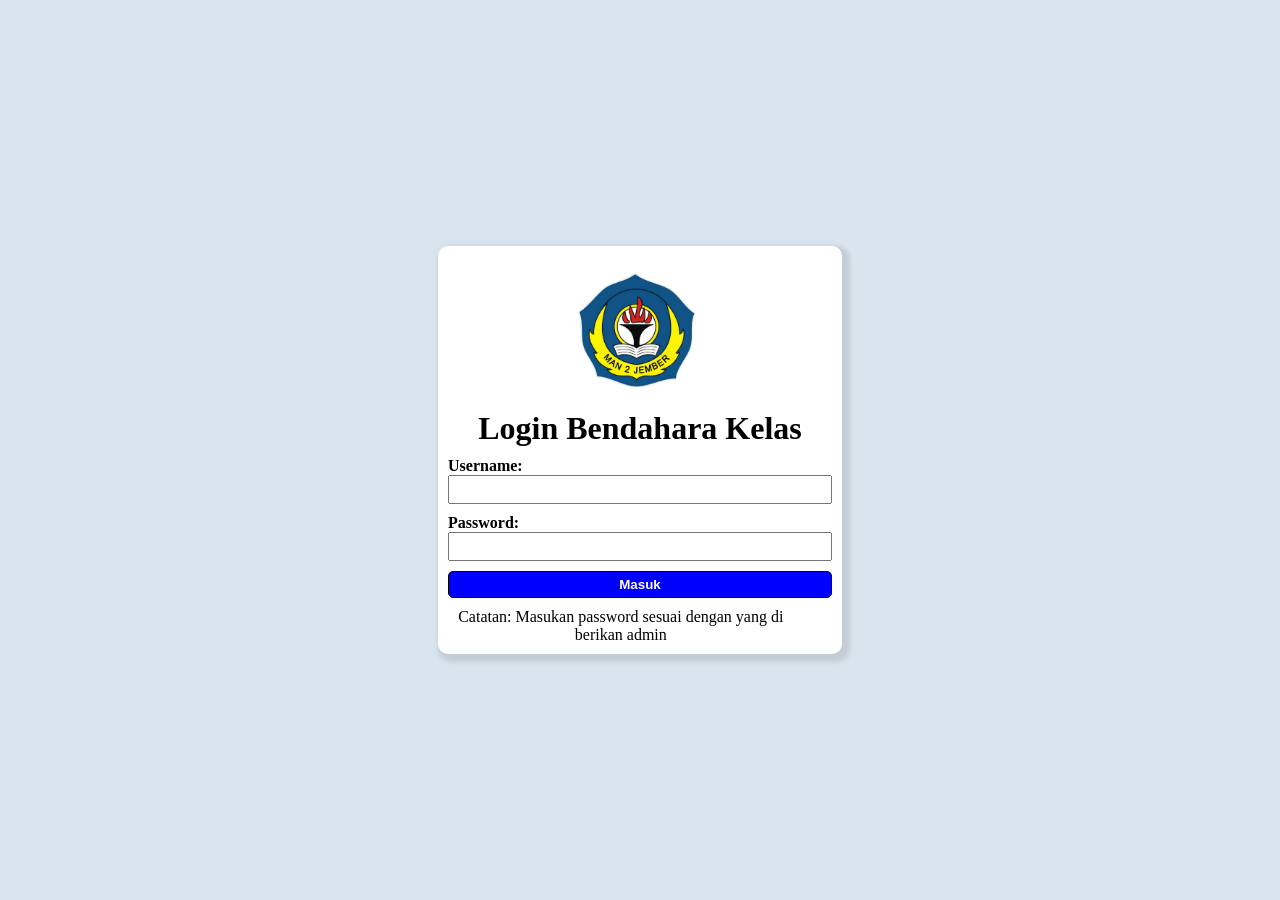
<file: Karya Akhir PRODIS/source/index.html>
<!DOCTYPE html>
<html lang="en">
<head>
    <meta charset="UTF-8">
    <meta name="viewport" content="width=device-width, initial-scale=1.0">
    <title>Login Bendahara</title>
</head>
<style>
    *{
        padding: 0;
        margin: 0;
    }

    body {
        display: flex;
        justify-content: center;
        align-items: center;
        height: 100vh;
        background-color: #dae4ee;
    }

    form {
        background-color: white;
        padding: 10px;
        gap: 10px;
        width: 30%;
        border-radius: 10px;
        box-shadow: 4px 4px 4px 4px rgba(0, 0, 0, 0.1);
    }

    img {
        max-height: 150px;
        max-width: 150px;
    }

    input {
        padding: 5px;
        width: 100%;
        display: block;   
        width: 100%;      
        box-sizing: border-box; 
        margin-bottom: 10px; 
    }

    button{
        padding: 5px;
        width: 100%;
        cursor: pointer;
        border-radius: 5px;
        background-color: blue;
        border: 1px solid black;
        transition: 0.3s ease-out;
        color: white;
        font-weight: bold;
    }

    button:hover {
        background-color: rgb(127, 127, 255);
        scale: 1.01;
    }

    @media screen and (max-width: 360px) {
        body {
            padding: 10px; 
        }

        form {
            width: 100%;     
            padding: 15px;    
            box-shadow: none;  
            border-radius: 0; 
        }

        h1 {
            font-size: 20px;   /* Judul diperkecil agar tidak turun ke bawah */
        }

        img {
            max-height: 80px;  /* Logo diperkecil */
            max-width: 80px;
        }

        h4 {
            font-size: 14px;   /* Label username/password sedikit diperkecil */
        }
    }

    @media screen and (max-width: 600px) {
        form {
        width: 90%;          /* Form memenuhi hampir seluruh lebar layar */
        padding: 20px;       /* Memberi ruang sedikit lebih lega */
        }

        h1 {
            font-size: 24px;     /* Mengecilkan judul agar tidak patah */
        }  

        img {
            max-height: 100px;   /* Mengecilkan logo agar tidak makan tempat */
            max-width: 100px;
        }
    }
</style>
<body>
    <form action="">
        <div style="text-align: center; margin-bottom: 10px;">
            <img src="../image/man.png" alt="logo man 2">
            <h1>Login Bendahara Kelas</h1>
        </div>
        <div style="margin-bottom: 10px;">
            <h4>Username: </h4>
            <input type="text">
        </div>
        <div style="margin-bottom: 10px;">
            <h4>Password: </h4>
            <input type="text" id="password">
        </div>
        <div style="margin-bottom: 10px;">
            <button type="button" id="Press">Masuk</button>
        </div>
        <div style="text-align: center; width: 90%;">
            <p style="color: black;">Catatan: Masukan password sesuai dengan yang di berikan admin</p>
        </div>
    </form>
</body>
<script>
    const pass = document.querySelector('#password');
    const sub = document.querySelector('#Press');

    sub.addEventListener("click", function() {
        if (pass.value === "8888") {
            window.location.href = "dashboard.html";
        } else {
            alert("Password salah, silakan coba lagi.");
            pass.value = ""; 
        }
    });
</script>
</html>
</file>
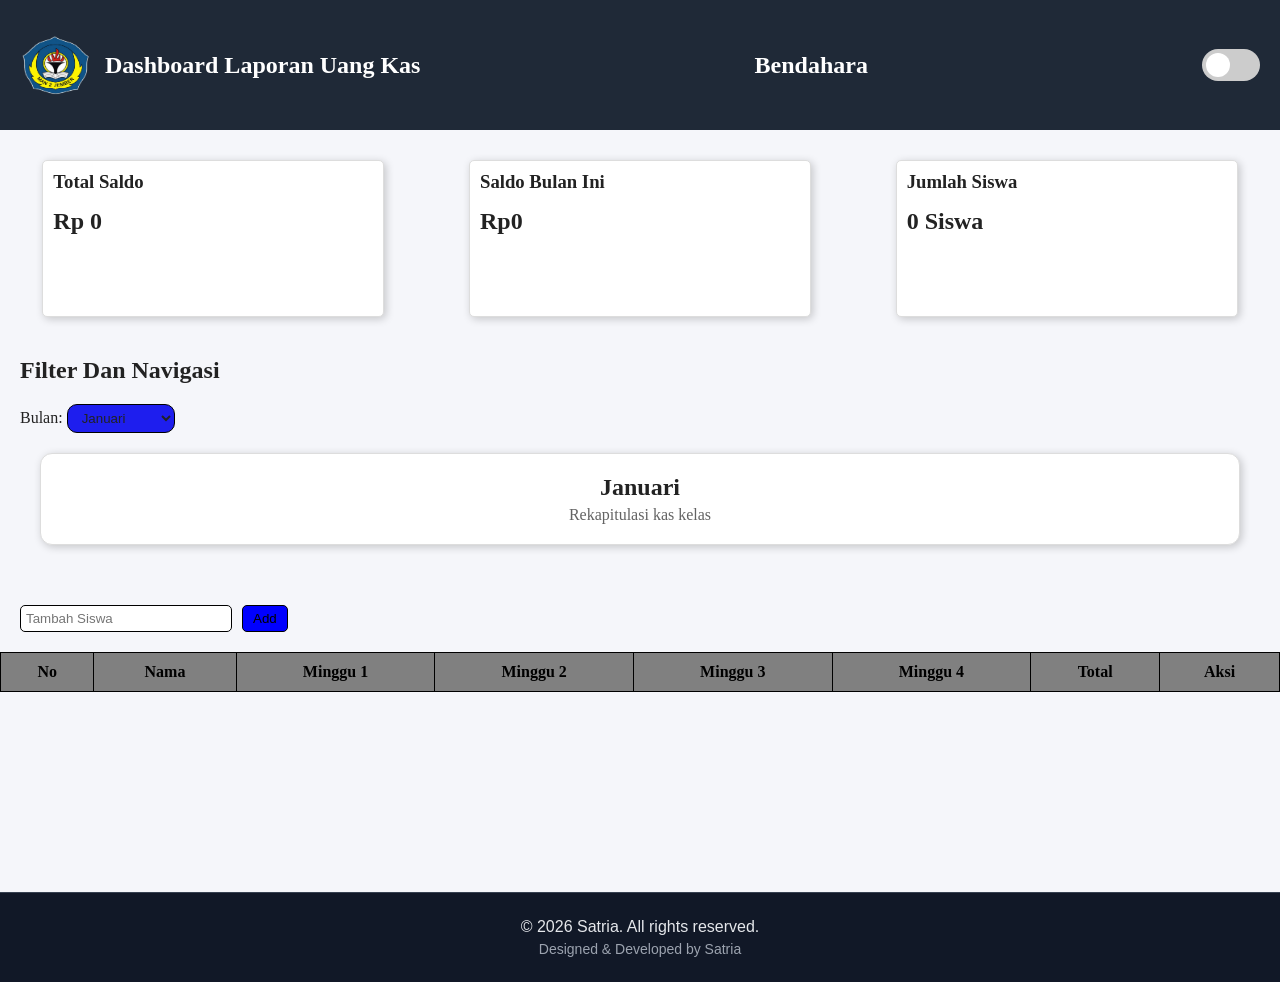
<file: Karya Akhir PRODIS/source/dashboard.html>
<!DOCTYPE html>
<html lang="en">
<head>
    <meta charset="UTF-8">
    <meta name="viewport" content="width=device-width, initial-scale=1.0">
    <link rel="stylesheet" href="style.css">
    <title>Dashboard</title>
</head>
<style>
</style>
<body>
    <nav>
        <div style="display: flex; gap: 10px; justify-content: center; align-items: center;">
            <img src="../image/man.png" alt="">
            <h1>Dashboard Laporan Uang Kas</h1>
        </div>

        <h1>Bendahara</h1>
        <label class="switch">
            <input type="checkbox" id="toogle">
            <span class="slider"></span>
        </label>

    </nav>
    <div class="container-card">
        <div class="card-1">
            <h3>Total Saldo</h3>
            <h2 id="total-saldo">Rp0</h2>
        </div>
        <div class="card-1">
            <h3>Saldo Bulan Ini </h3>
            <h2 id="saldo">Rp0</h2>
        </div>
        <div class="card-1">
            <h3>Jumlah Siswa </h3>
            <h2 id="jumlah-siswa">0 Siswa</h2>
        </div>
    </div>
    <div class="container-nav">
        <h2 style="margin-top: 20px; margin-bottom: 20px;">Filter Dan Navigasi</h2>
        <div>
            <label for="">Bulan: </label>
            <select name="" id="bulan">
                <option value="Januari">Januari</option>
                <option value="February">February</option>
                <option value="Maret">Maret</option>
                <option value="April">April</option>
                <option value="Mei">Mei</option>
                <option value="Juni">Juni</option>
                <option value="July">July</option>
                <option value="Agustus">Agustus</option>
                <option value="September">September</option>
                <option value="Oktober">Oktober</option>
                <option value="November">November</option>
                <option value="Desember">Desember</option>
            </select>
        </div>

        <div class="judul-bulan">
            <h2 id="judul-bulan">Januari</h2>
            <p>Rekapitulasi kas kelas</p>
        </div>
        
    </div>
    <div class="container-input">
        <input type="text" placeholder="Tambah Siswa" class="input" id="input">
        <button class="btn-in" id="tambah">Add</button>
    </div>
    <table>
        <thead>
            <tr>
                <th>No</th>
                <th>Nama</th>
                <th>Minggu 1</th>
                <th>Minggu 2</th>
                <th>Minggu 3</th>
                <th>Minggu 4</th>   
                <th>Total</th>
                <th>Aksi</th>
            </tr>
        </thead>
        <tbody id="data-siswa">

        </tbody>
    </table>
    <footer class="footer">
        <p>© 2026 Satria. All rights reserved.</p>
        <p class="footer-sub">Designed &amp; Developed by Satria</p>
    </footer>
</body>
<script src="script.js"></script>
</html>
</file>
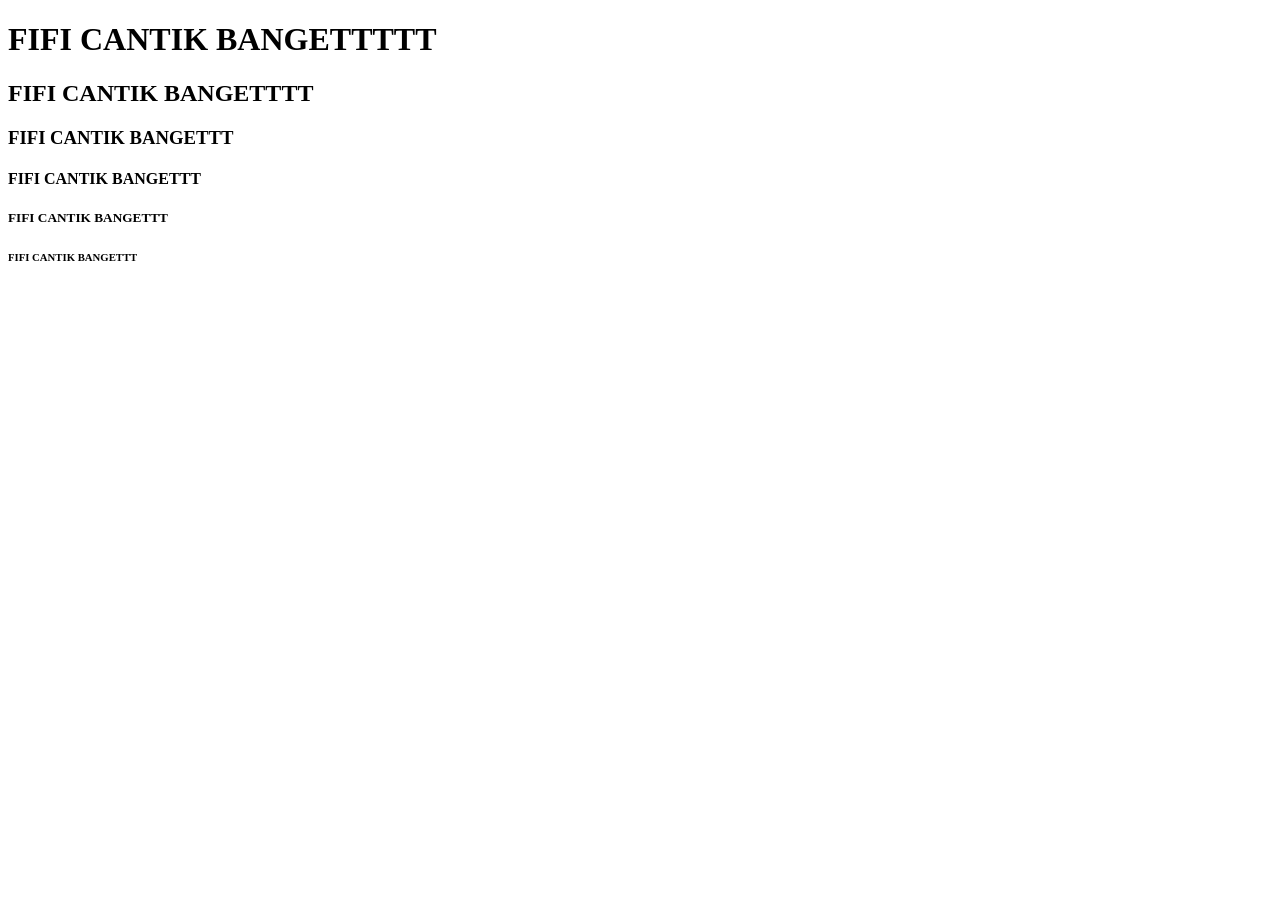
<file: Karya Akhir PRODIS/source/p.html>
<!DOCTYPE html>
<html lang="en">
<head>
    <meta charset="UTF-8">
    <meta name="viewport" content="width=device-width, initial-scale=1.0">
    <title>Document</title>
</head>
<body>
    <h1>FIFI CANTIK BANGETTTTT</h1>
    <h2>FIFI CANTIK BANGETTTT</h2>
    <h3>FIFI CANTIK BANGETTT</h3>
    <h4>FIFI CANTIK BANGETTT</h4>
    <h5>FIFI CANTIK BANGETTT</h5>
    <h6>FIFI CANTIK BANGETTT</h6>
</body>
</html>
</file>
<file: Karya Akhir PRODIS/source/style.css>
*{
        padding: 0;
        margin: 0;
    }

    @keyframes halamanBergerak {
    from {
        opacity: 0;
        transform: translateY(8px);
    }

    to {
        opacity: 1;
        transform: translateY(0);
    }
}

body.animasi-bulan {
    animation: halamanBergerak 0.5s ease-out;
}

    body {
        background-color: #F3F4F6;
    }

    /* Tema putih */
    :root {
        --bg: #f5f6fa;
        --card: #ffffff;
        --text: #222222;
        --border: #dddddd;
        --shadow: rgba(0, 0, 0, 0.2);
    }

    /* Tema hitam */
    body.dark-mode {
        --bg: #121212;
        --card: #1e1e1e;
        --text: #ffffff;
        --border: #333333;
        --shadow: #bebaba;
    }

    body {
        background-color: var(--bg);
        color: var(--text);
        transition: background-color 0.3s, color 0.3s;
    }

    .card-1 {
    display: flex;
    flex-direction: column;
    gap: 15px;
    background-color: var(--card);
    color: var(--text);
    width: 25vw;
    height: 15vh;
    padding: 10px;
    border: 1px solid var(--border);
    border-radius: 5px;
    box-shadow: 2px 2px 8px var(--shadow);
    transition: background-color 0.3s, color 0.3s;
}

    table {
        background-color: var(--card);
        color: var(--text);
        border-color: var(--border);
    }

    th, td {
        border-color: var(--border);
    }


    input, select, textarea {
        background-color: var(--card);
        color: var(--text);
        border: 1px solid var(--border);
    }

    nav {
        display: flex;
        justify-content: space-between;
        align-items: center;
        background-color: #1F2937;
        height: 10vh;
        padding: 20px;
    }

    img {
        width: 75px;
        height: 75px;
    }

    h1 {
        color: white;
    }

    .switch {
        position: relative;
        display: inline-block;
        width: 58px;
        height: 32px;
    }

    .switch input {
        opacity: 0;
        width: 0;
        height: 0;
    }

    .slider {
        position: absolute;
        cursor: pointer;
        inset: 0;
        background-color: #ccc;
        border-radius: 30px;
        transition: 0.3s;
    }

    .slider::before {
        content: "";
        position: absolute;
        height: 24px;
        width: 24px;
        left: 4px;
        bottom: 4px;
        background-color: white;
        border-radius: 50%;
        transition: 0.3s;
    }

    .switch input:checked + .slider {
        background-color: #333;
    }

    .switch input:checked + .slider::before {
        transform: translateX(26px);
    }

    .container-card {
        display: flex;
        justify-content: space-around;
        align-items: center;
        margin-top: 30px;
    }

    .container-nav {
        display: flex;
        flex-direction: column;
        padding: 20px;
    }

    .judul-bulan {
        display: flex;
        flex-direction: column;
        justify-content: center;
        align-items: center;
        margin: 20px;
        padding: 20px;
        background-color: var(--card);
        color: var(--text);
        border: 1px solid var(--border);
        border-radius: 12px;
        box-shadow: 2px 2px 8px var(--shadow);
        transition: 0.3s;
    }

    .judul-bulan h2 {
        font-size: 24px;
        margin-bottom: 5px;
    }

    .judul-bulan p {
        color: var(--text);
        opacity: 0.7;
    }

    select {
        background-color: rgb(30, 30, 238);
        border: 1px solid black;
        cursor: pointer;
        padding: 5px 10px;
        border-radius: 10px;
    }

    .container-input {
        display: flex;
        padding: 20px;
        gap: 10px;
    }

    .input {
        padding: 5px;
        width: 200px;
        border-radius: 5px;
        border: 1px solid black;
    }

    .btn-in {
        background-color: rgb(0, 0, 255);
        transition: 0.3s ease-out;
        border: 1px solid black;
        cursor: pointer;
        padding: 5px 10px;
        border-radius: 5px;
    }

    .btn-in:hover {
        background-color: rgb(116, 116, 255);
        scale: 1.01;
    }

    table {
        width: 100%;
        border-collapse: collapse;
        margin-bottom: 200px;
    }

    th, td {
        border: 1px solid black;
        padding: 10px;
        text-align: center;
    }

    th {
        background-color: gray;
        color: black;
    }

    tr:nth-child(even) {
        background-color: #f2f2f2;
    }

    tr:hover {
        background-color: #ddd;
    }

    .footer {
        margin-top: 40px;
        padding: 20px;
        background: #111827;
        color: #e5e7eb;
        text-align: center;
        border-top: 1px solid #374151;
        font-family: Arial, sans-serif;
    }

    .footer p {
        margin: 5px 0;
    }

    .footer-sub {
        font-size: 14px;
        color: #9ca3af;
    }
</file>
